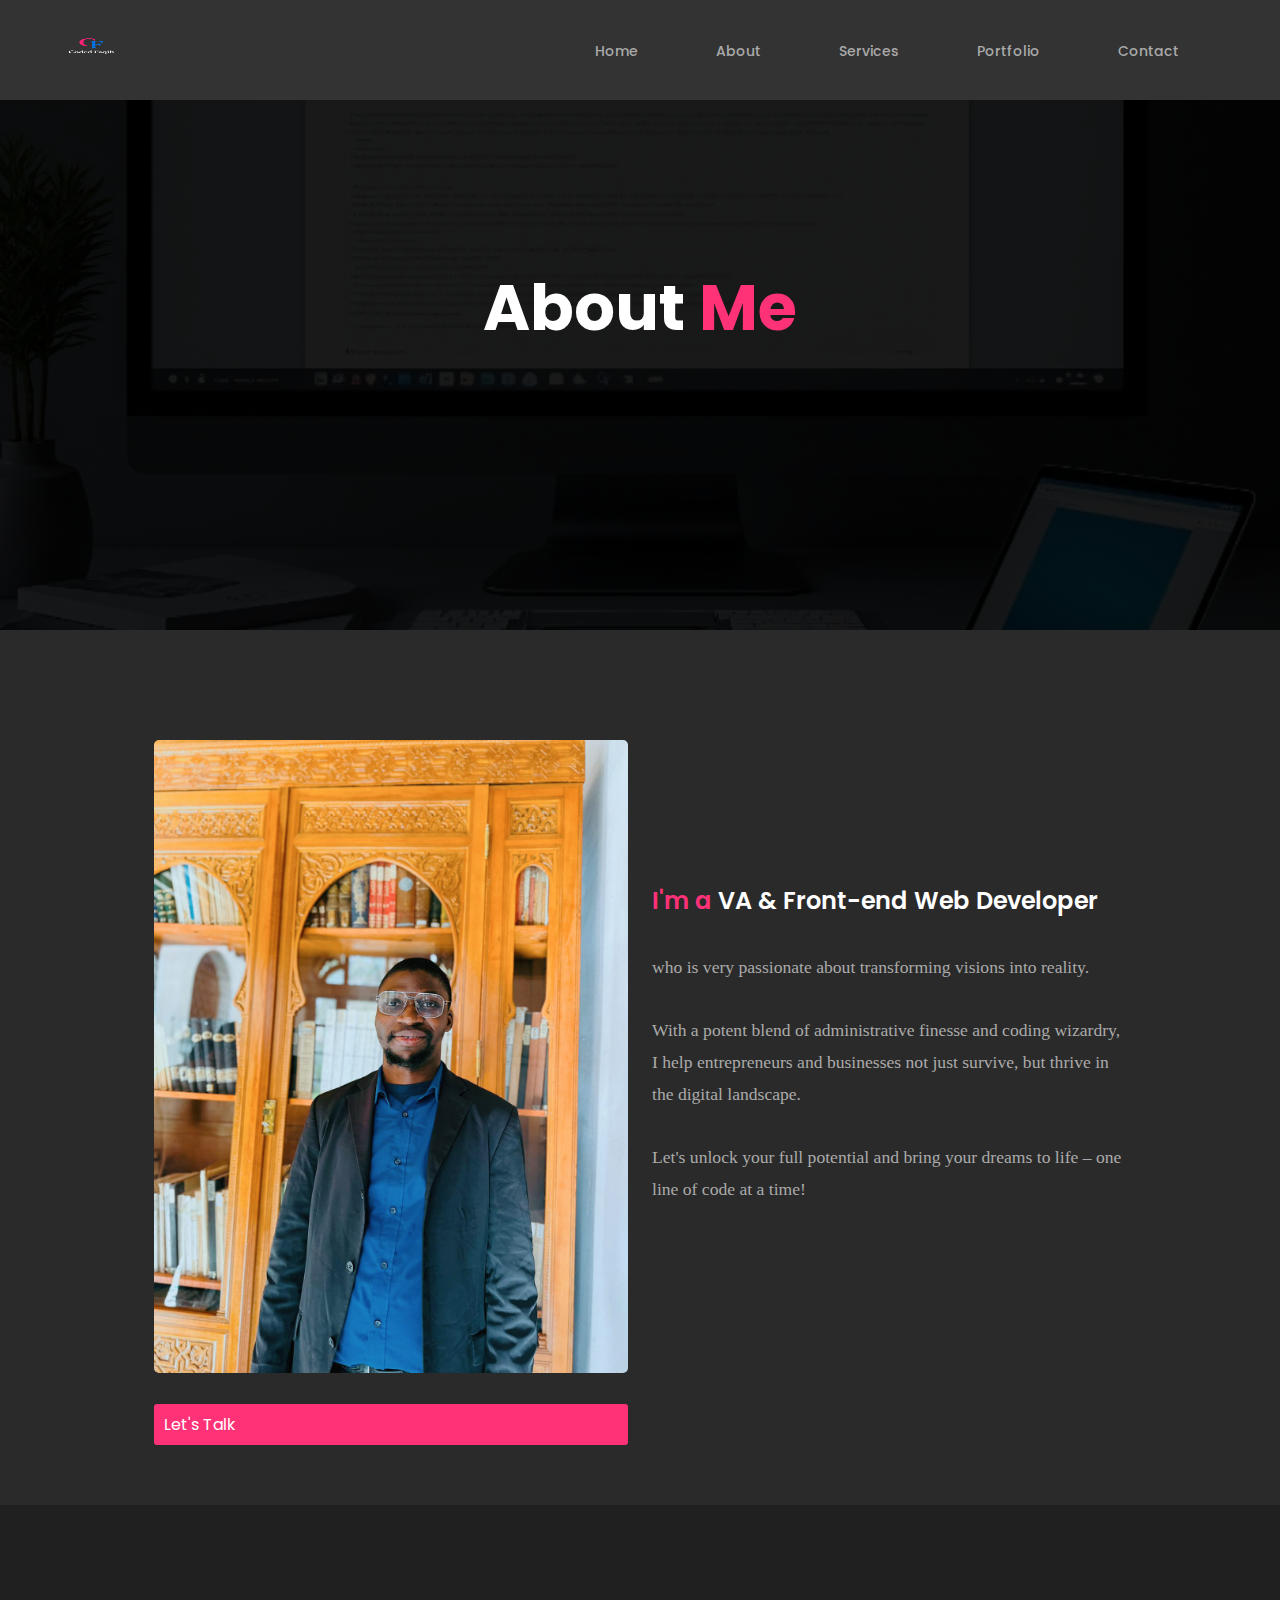
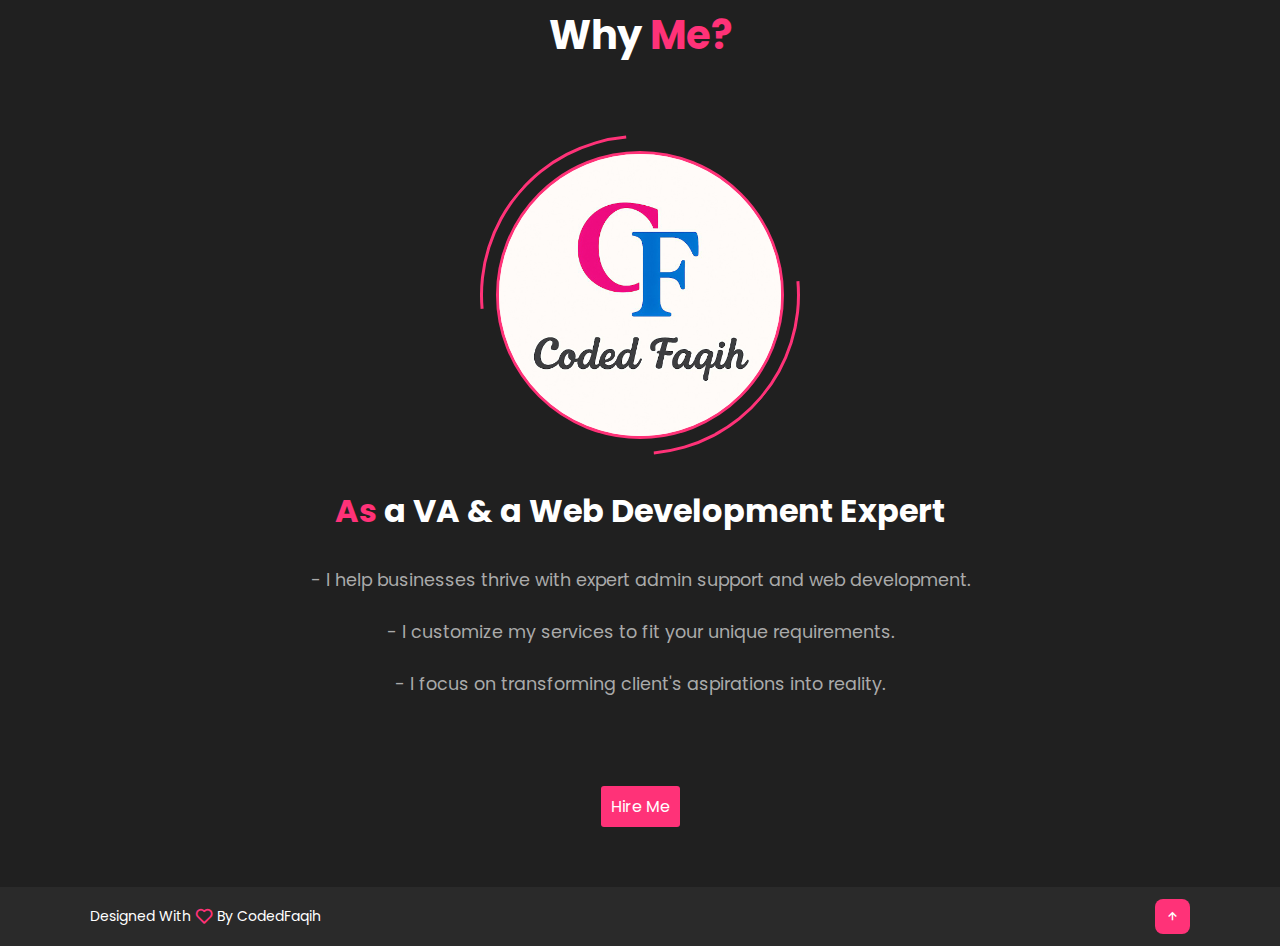
<file: about.html>
<!DOCTYPE html>
<html lang="en">
<head>
    <meta charset="UTF-8">
    <meta name="viewport" content="width=device-width, initial-scale=1">
    <title>My Portfolio</title>
  <link rel="stylesheet" href="style.css">  <link rel="stylesheet" href="https://unpkg.com/boxicons@latest/css/boxicons.min.css">  
</head>

<body>
   <!---------header----------->
   <header class="header">
     <a href="#"><img src="Cf96.png" alt="logo" ></a>
  <div class="navMenu" id="navMenu">
      <i class="bx bx-window-close" onclick="closeMenu()"></i>
  
   <ul>
    <li><a href="index.html">Home</a></li> 
    <li><a href="about.html">About</a></li> 
    <li><a href="services.html">Services</a></li>
    <li><a href="portfolio.html">Portfolio</a></li>
    <li><a href="contact.html">Contact</a></li>     
       </ul>      
    </div>
<i class="bx bx-menu" onclick="openMenu()"></i>
   </header>
    
    <!---------header----------->
    <section class="sub-header" id="sub-header">
    <h1>About <span>Me</span></h1>    
        
        
    </section>
    
    
    <!---------about section-----------> 
    <section class="about" id=about>
  <div class="about-img">
    <img src="ads.jpg" alt="about-img" width="240" height="45%" >
    </div>
    
    <div class="about-text">
     
     <h4><span>I'm a </span>VA & Front-end Web Developer</h4>
     <p>
  who is very passionate about transforming visions into reality.<br><br>
With a potent blend of administrative finesse and coding wizardry, I help entrepreneurs and businesses not just survive, but thrive in the digital landscape.<br><br>
Let's unlock your full potential and bring your dreams to life – one line of code at a time!     
  </p>    
    </div>
    <a href=" " class="btn">Let's Talk</a>   
  </div>      
    </section>
    
    <section class="others" id="others">
     <div class="sub-text-title">
      <h2>Why<span> Me?</span></h2>         
     </div>  
     <div class="others-img">
         <img src="Cfwhite.png" alt="">
         <span class="circle-spin"></span>
     </div>
     <div class="others-text">
  <h3><span>As </span>a VA & a Web Development Expert</h3>  
  <p>
   - I help businesses thrive with expert admin support and web development.<br><br>
   - I customize my services to fit your unique requirements.<br><br>
   - I focus on transforming client's aspirations into reality.
  </p><br>
        
     </div>
 <div>
    <a href=" " class="btn">Hire Me</a>   
 </div>   
        
    </section>
    
    
      
  <!-------Footer section -----------> 
  <footer class="footer">
   <div class="attribution">
<p>Designed With<i class="bx bx-heart"></i> By CodedFaqih</p>
  </div>
      
  <div class="move-up">
<a href="#sub-header"><i class='bx bx-up-arrow-alt'></i> </a>    
  </div>  
        
  </footer>
  
  <!-- JS for toggle menu -->
  <script>
      
      var navMenu = document.getElementById("navMenu");
      
      function openMenu() {
          navMenu.style.right = "0";
      }
      
function closeMenu() {
          navMenu.style.right = "-200px";
      }      
      
  </script>
</body>
</html>
</file>
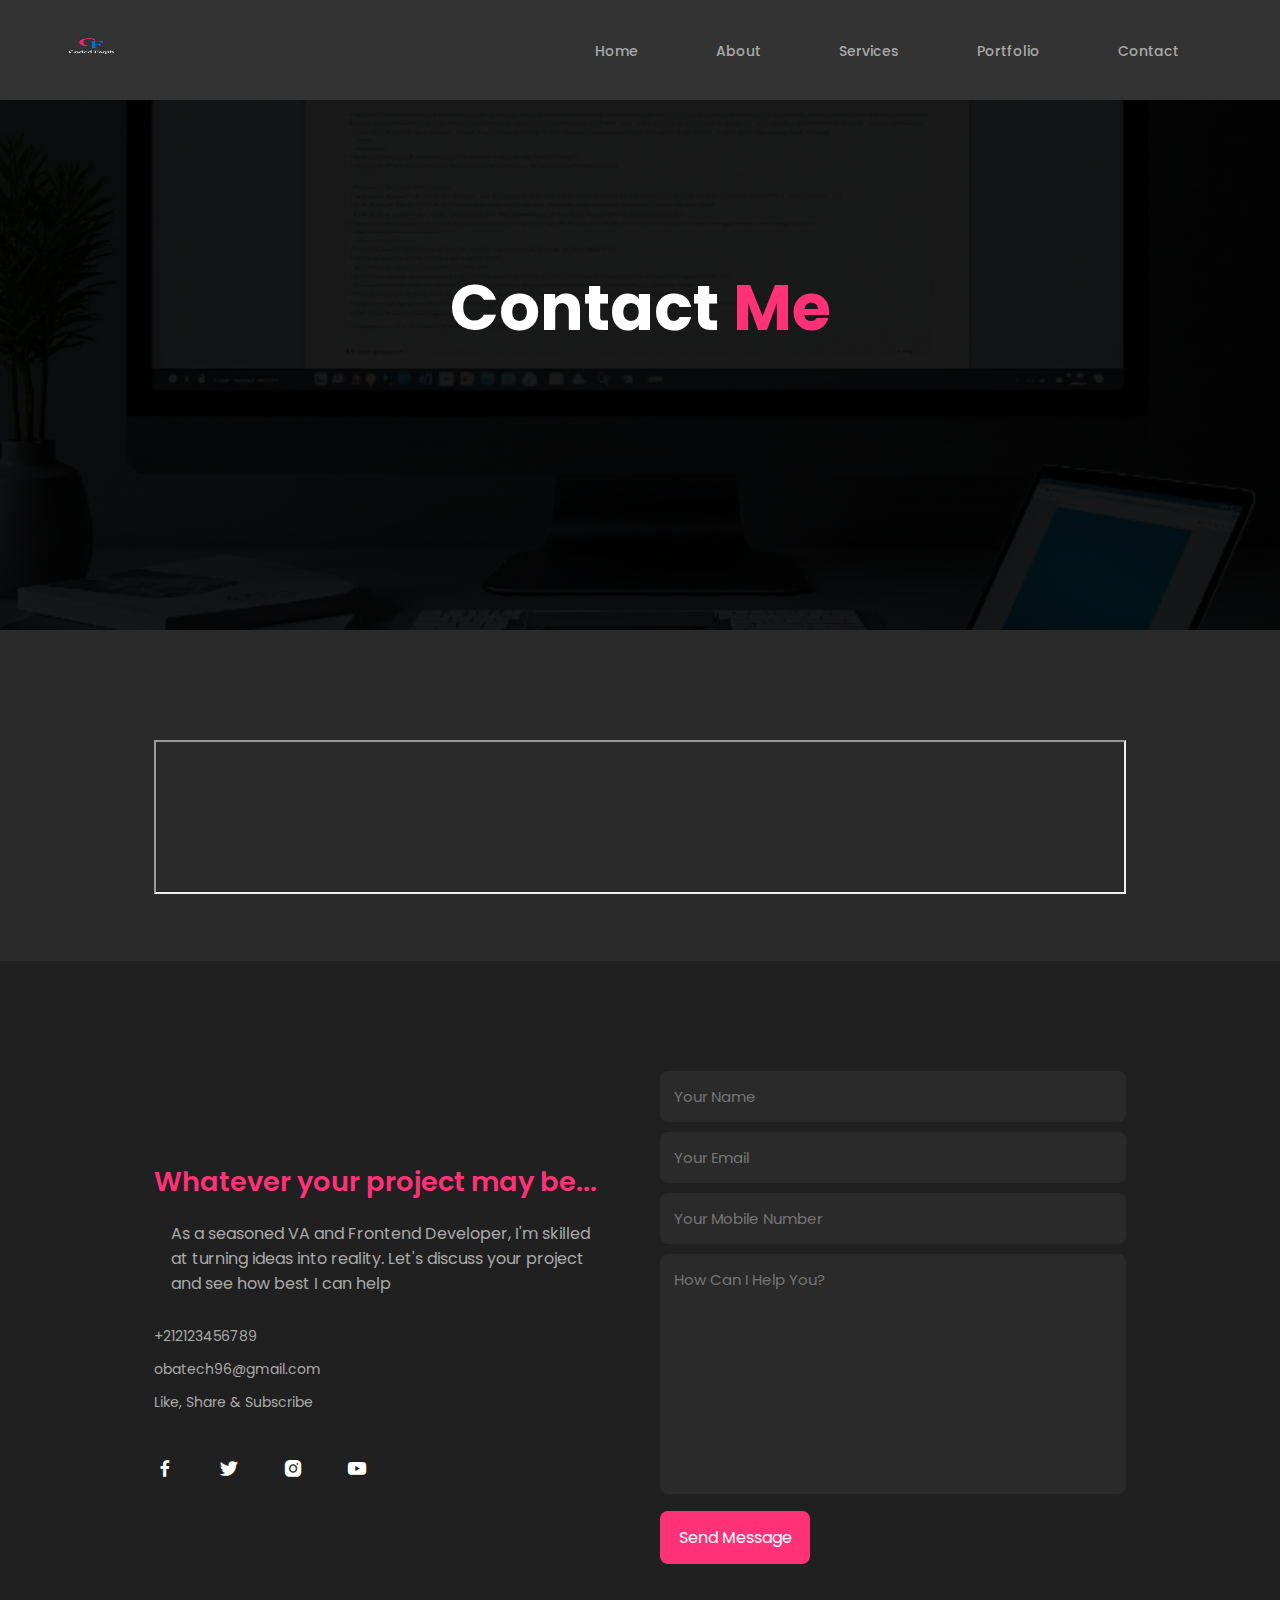
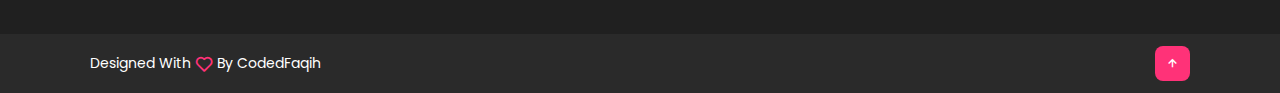
<file: contact.html>
<!DOCTYPE html>
<html lang="en">
<head>
    <meta charset="UTF-8">
    <meta name="viewport" content="width=device-width, initial-scale=1">
    <title>My Portfolio</title>
  <link rel="stylesheet" href="style.css">  <link rel="stylesheet" href="https://unpkg.com/boxicons@latest/css/boxicons.min.css">  
</head>

<body>
   <!---------header----------->
   <header class="header">
     <a href="#"><img src="Cf96.png" alt="logo" ></a>
  <div class="navMenu" id="navMenu">
      <i class="bx bx-window-close" onclick="closeMenu()"></i>
  
   <ul>
    <li><a href="index.html">Home</a></li> 
    <li><a href="about.html">About</a></li> 
    <li><a href="services.html">Services</a></li>
    <li><a href="portfolio.html">Portfolio</a></li>
    <li><a href="contact.html">Contact</a></li>     
       </ul>      
    </div>
<i class="bx bx-menu" onclick="openMenu()"></i>
   </header>
    
    <!---------sub-header----------->
    <section class="sub-header" id="sub-header">
    <h1>Contact<span> Me</span></h1>
        
        
    </section>
    
   <!-------contact section-----------> 
   
   <section class="map">
 <iframe src="https://www.google.com/maps/embed?pb=!1m18!1m12!1m3!1d3307.1081932740603!2d-4.965743524441136!3d34.01543367317089!2m3!1f0!2f0!3f0!3m2!1i1024!2i768!4f13.1!3m3!1m2!1s0xd9f8c8eec001edb%3A0xdc241d0a290c21b3!2sRiad%20Fez%20neighborhood!5e0!3m2!1sen!2sma!4v1754201416104!5m2!1sen!2sma"></iframe>
   </section>
   
   <section class="contact" id="contact">
   <div class="contact-text">
       
    
    <h4 class="dot">Whatever your project may be...</h4>
    <p>As a seasoned VA and Frontend Developer, I'm skilled at turning ideas into reality. Let's discuss your project and see how best I can help</p>   
   <div class="list">
    <li><a href="#">+212123456789</a></li>   
    <li><a href="#">obatech96@gmail.com</a></li>   
 <li><a href="#">Like, Share & Subscribe</a></li>     
   </div>  
   
  <div class="icons">
<a href="#"><i class='bx bxl-facebook'></i></a> 
 <a href="#"><i class='bx bxl-twitter'></i></a> 
  <a href="#"><i class='bx bxl-instagram-alt'></i></a> 
  <a href="#"><i class='bx bxl-youtube'></i></a>    
  </div> 
  
   </div>    
       
  <div class="contact-form">
   <form action="">
       
 <input type="name" placeholder="Your Name" required>
 <input type="email" placeholder="Your Email" required>
 <input type="number" placeholder="Your Mobile Number" required> 
<textarea name="" id="" cols="35" rows="10" placeholder="How Can I Help You?" required></textarea>
<input type="submit" value="Send Message" class="submit" >     
   </form>
  </div>        
  </section> 
    
    
      
  <!-------Footer section -----------> 
  <footer class="footer">
   <div class="attribution">
<p>Designed With<i class="bx bx-heart"></i> By CodedFaqih</p>
  </div>
      
  <div class="move-up">
<a href="#sub-header"><i class='bx bx-up-arrow-alt'></i> </a>    
  </div>  
        
  </footer>
  
  <!-- JS for toggle menu -->
  <script>
      
      var navMenu = document.getElementById("navMenu");
      
      function openMenu() {
          navMenu.style.right = "0";
      }
      
function closeMenu() {
          navMenu.style.right = "-200px";
      }      
      
  </script>
</body>
</html>
</file>
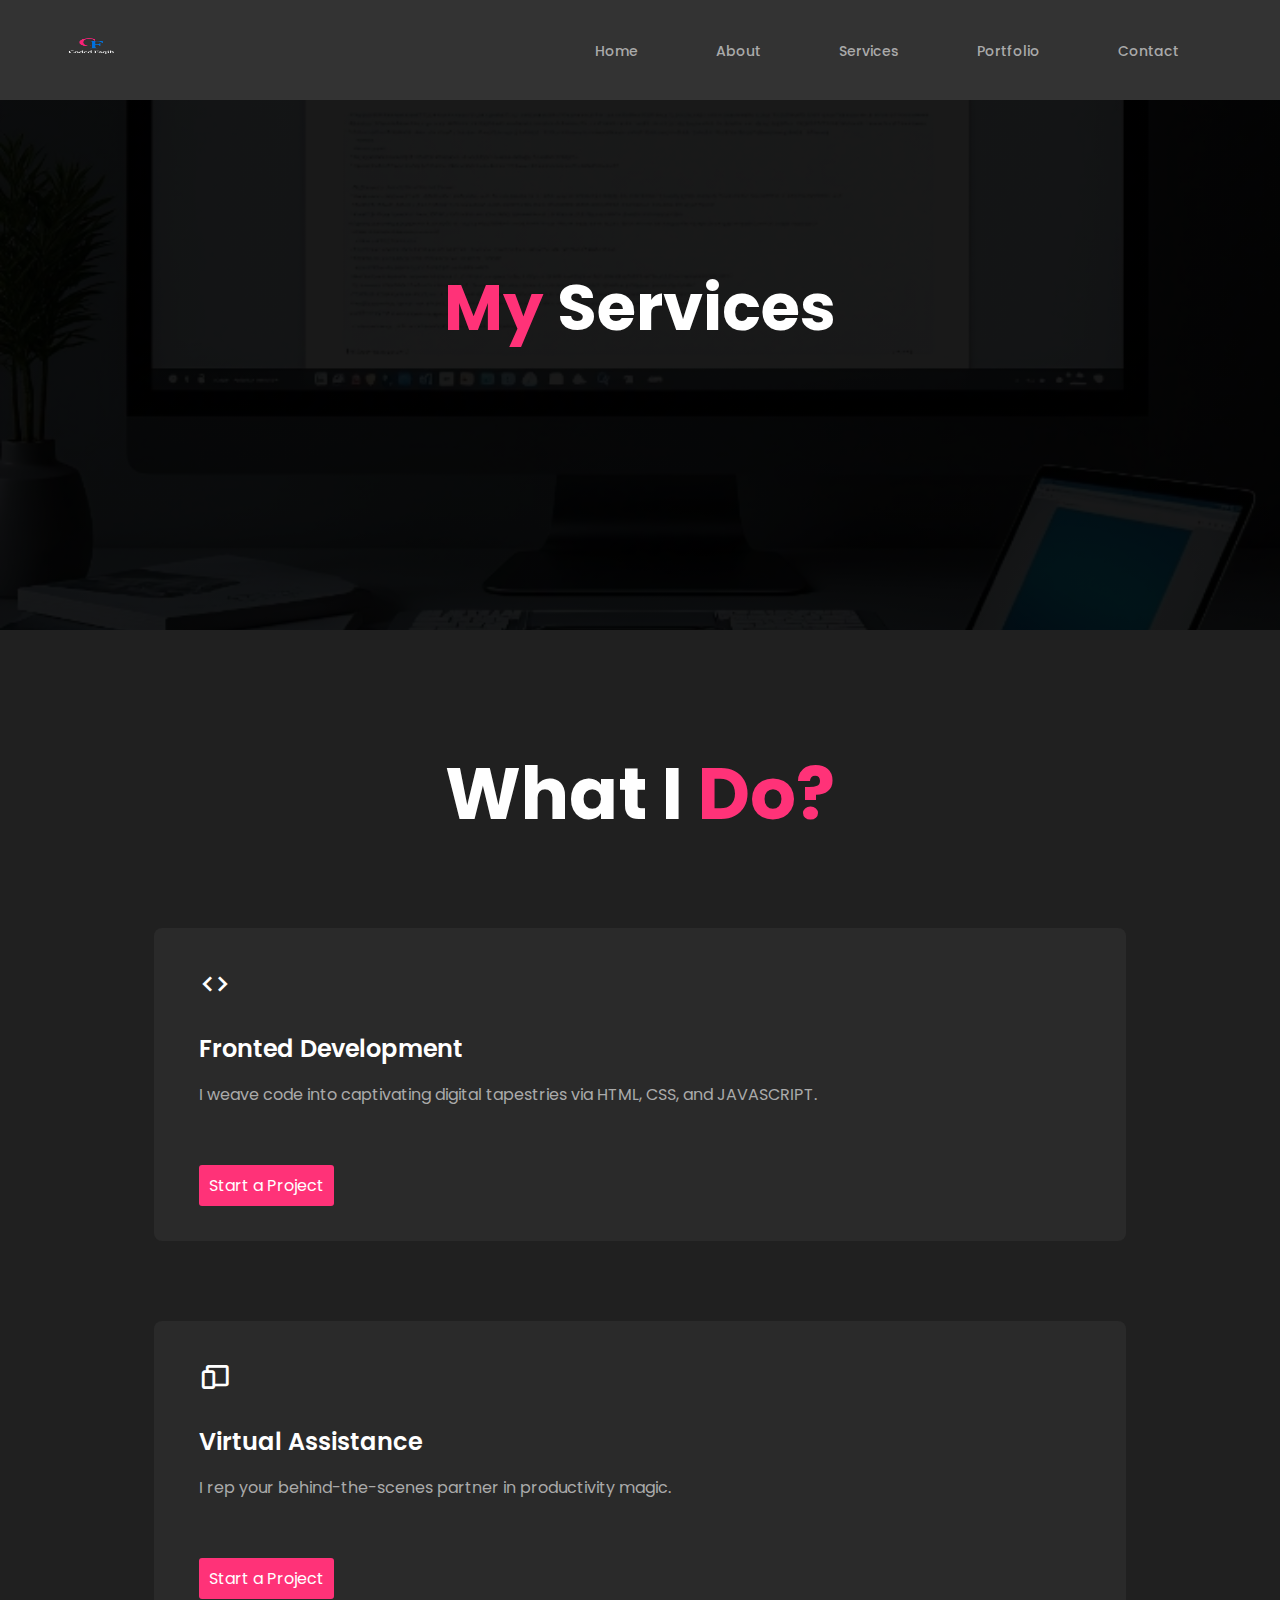
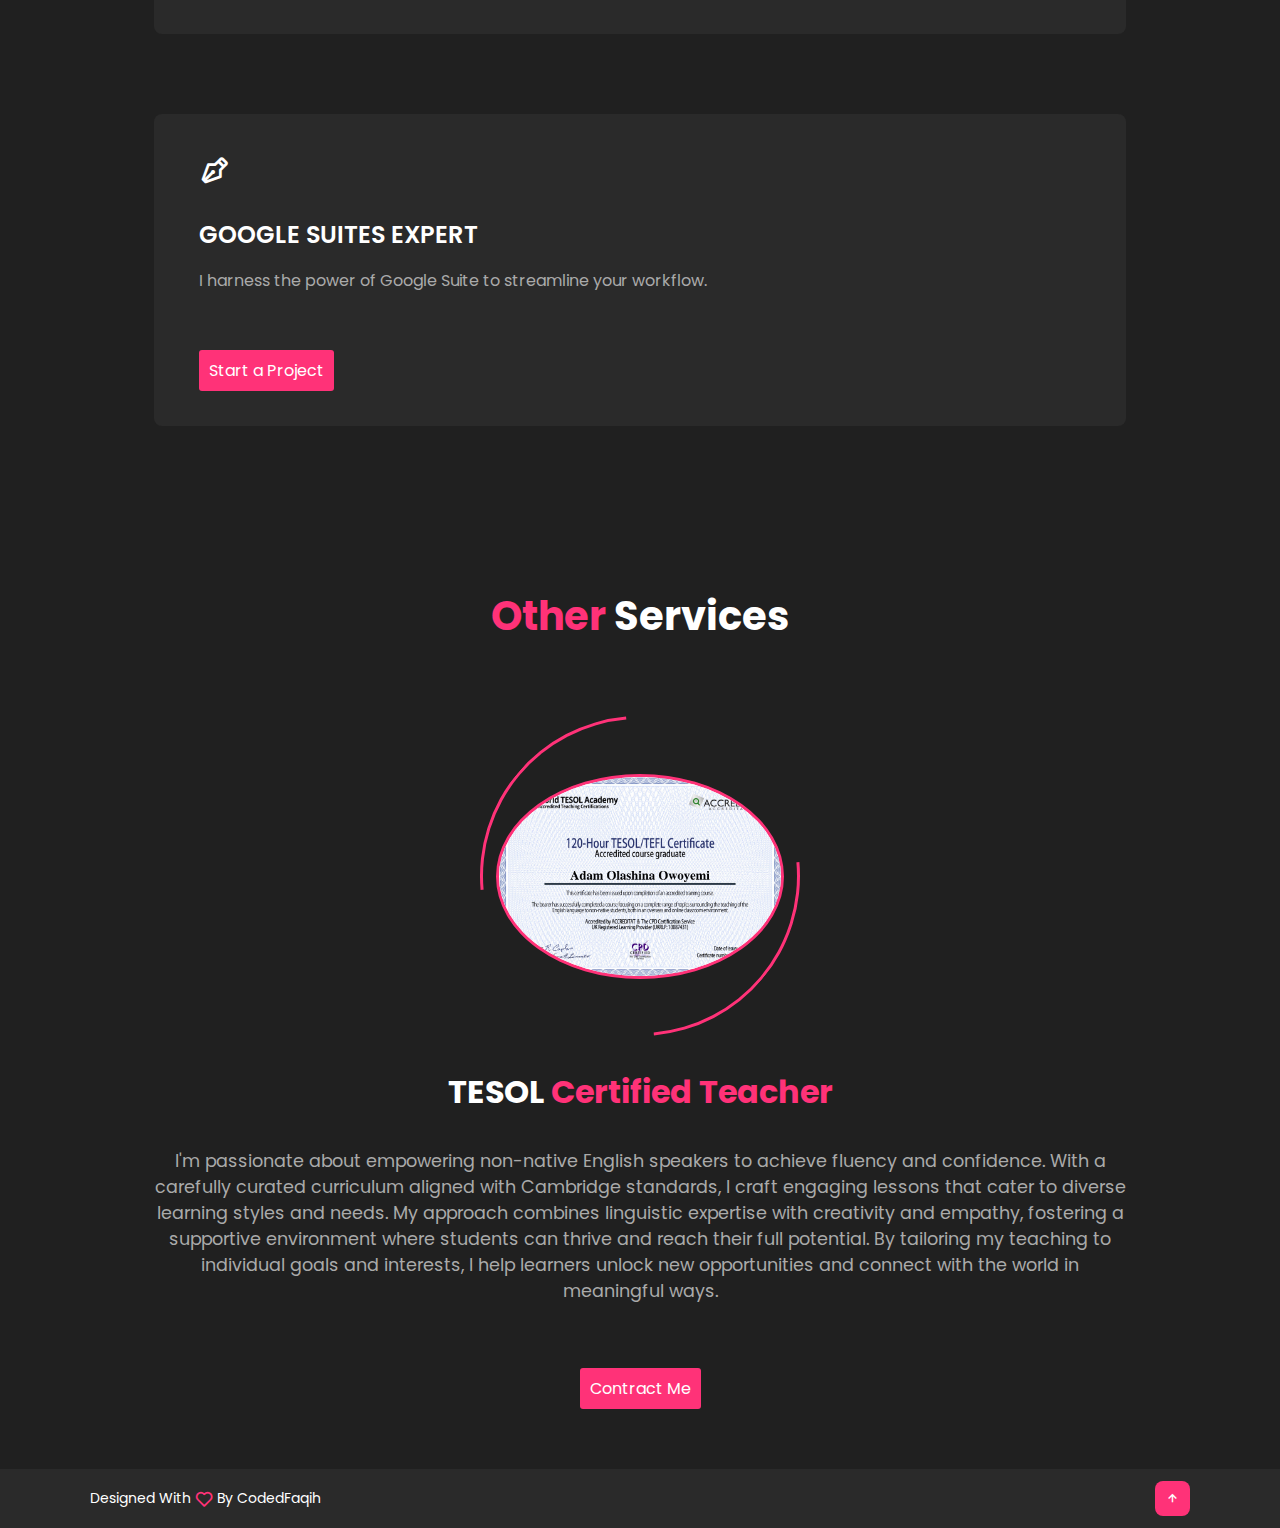
<file: services.html>
<!DOCTYPE html>
<html lang="en">
<head>
    <meta charset="UTF-8">
    <meta name="viewport" content="width=device-width, initial-scale=1.0">
    <title>My Portfolio</title>
  <link rel="stylesheet" href="style.css">  <link rel="stylesheet" href="https://unpkg.com/boxicons@latest/css/boxicons.min.css">  
</head>

<body>
   <!---------header----------->
   <header class="header">
     <a href="#"><img src="Cf96.png" alt="logo" ></a>
  <div class="navMenu" id="navMenu">
      <i class="bx bx-window-close" onclick="closeMenu()"></i>
  
   <ul>
    <li><a href="index.html">Home</a></li> 
    <li><a href="about.html">About</a></li> 
    <li><a href="services.html">Services</a></li>
    <li><a href="portfolio.html">Portfolio</a></li>
    <li><a href="contact.html">Contact</a></li>     
       </ul>      
    </div>
<i class="bx bx-menu" onclick="openMenu()"></i>
   </header>
    
  <!---------sub-header section---------->
    <section class="sub-header" id="sub-header">
    <h1><span>My</span> Services</h1>
         
    </section>
    
    <!---------services section----------->
    <section class="services" id="services">
    <div class="text-title">
   <h2>What I <span>Do?</span></h2>       
    </div>
    
    <div class="services-content">
     <div class="box">
     <div class="icons">
     <i class="bx bx-code"></i> 
    </div>  
    <h3>Fronted Development</h3>
    
   <p>I weave code into captivating digital tapestries via HTML, CSS, and JAVASCRIPT.</p> 
   <a href="#" class="btn">Start a Project</a>
  </div>  
        
        </div>
        
        <div class="services-content">
     <div class="box">
     <div class="icons">
     <i class="bx bx-devices"></i> 
    </div>  
    <h3>Virtual Assistance</h3>
    
   <p>I rep your behind-the-scenes partner in productivity magic.</p> 
   <a href="#" class="btn">Start a Project</a>
  </div>  
        
        </div>
        
       <div class="services-content">
     <div class="box">
     <div class="icons">
     <i class="bx bx-pen"></i> 
    </div>  
    <h3>GOOGLE SUITES EXPERT</h3>
    
   <p>I harness the power of Google Suite to streamline your workflow.</p> 
   <a href="#" class="btn">Start a Project</a>
  </div>      
        </div>
   </section>
   
   <section class="others" id="others">
     <div class="sub-text-title">
      <h2><span>Other</span> Services</h2>         
     </div>  
     <div class="others-img">
         <img src="teso.png" alt="">
         <span class="circle-spin"></span>
     </div>
     <div class="others-text">
  <h3>TESOL <span>Certified Teacher</span></h3>  
  <p>
      I'm passionate about empowering non-native English speakers to achieve fluency and confidence. With a carefully curated curriculum aligned with Cambridge standards, I craft engaging lessons that cater to diverse learning styles and needs. My approach combines linguistic expertise with creativity and empathy, fostering a supportive environment where students can thrive and reach their full potential. By tailoring my teaching to individual goals and interests, I help learners unlock new opportunities and connect with the world in meaningful ways.</p>
     </div>
 <div>
    <a href=" " class="btn">Contract Me</a>   
 </div>   
        
    </section> 
    
    
    
      
  <!-------Footer section -----------> 
  <footer class="footer">
   <div class="attribution">
<p>Designed With<i class="bx bx-heart"></i> By CodedFaqih</p>
  </div>
      
  <div class="move-up">
<a href="#sub-header"><i class='bx bx-up-arrow-alt'></i> </a>    
  </div>  
        
  </footer>
  
  <!-- JS for toggle menu -->
  <script>
      
      var navMenu = document.getElementById("navMenu");
      
      function openMenu() {
          navMenu.style.right = "0";
      }
      
function closeMenu() {
          navMenu.style.right = "-200px";
      }      
      
  </script>
</body>
</html>
</file>
<file: style.css>
@import url('https://fonts.googleapis.com/css2?family=Comforter&family=Poppins:ital,wght@0,100;0,200;0,300;0,400;0,500;0,600;0,700;0,800;0,900;1,100;1,200;1,300;1,400;1,500;1,600;1,700;1,800;1,900&family=Source+Sans+3:ital,wght@0,200..900;1,200..900&display=swap');

* {
    padding:0;
    margin:0;
    font-family: "Poppins", sans-serif;
    box-sizing:border-box;
    scroll-behavior:smooth;
    text-decoration:none;
    list-style: none;
}

:root {
    --bg-color-one:#2a2a2a;
    --bg-color-two:#202020;
    --bg-color-sides:#333333;
    --text-color-one:#fff;
    --text-color-two:#aaa;
    --main-color:#ff3278;
    --big-font:5rem;
    --h2-font:3rem;
    --p-font:1.1rem;
}

html, body {
    overflow-x:hidden;
}

body {
    background-color:var(--bg-color-one);
    color:var(--text-color-one);
}

.header {
    width:100%;
    height:100px;
    position:fixed;
    top:0;
    right:0;
    z-index:1000;
    display:flex;
    align-items:center;
    justify-content:space-between;
    background-color:var(--bg-color-sides);
    padding:2% 6%;
    transition: all .45s ease;
}

.header img {
    width:55px;
    height:25px;
}

.header .bx {
   display:none;
}

.navMenu {
    flex:1;
    text-align:right;
    
}

.navMenu ul li {
    display:inline-block;
    padding:8px 12px;
    margin:0 25px; 
    position:relative; 
    
}

.navMenu a {
    color:var(--text-color-two);
    font-size:14px;
    font-weight:500;
    transition:all .45s ease;
}

.navMenu a:hover, .navMenu a:active {
    color:var(--main-color);
}

section {
    padding:160px 15% 120px;
}

span {
    color:var(--main-color);
}

.home {
    position:relative;
    height:100vh;
    width:100%; 
    background-image:linear-gradient(rgba(0,0,0,0.7)), url("vinblack.jpg");
    background-position:center;
    background-size:cover;
    display:flex;
    align-items:center;
    justify-content:center;
}

.show {
    margin:100px 0 20px;
}

.first {
    display:inline-block;
    margin:15px;
    padding:0 15px;
    line-height:32px;
    font-size:20px;
    font-weight:500;
    border-radius:5px;
    background-color:var(--main-color);
    color:var(--text-color-one);  
}

.second {
    display:inline-block;
    font-size:20px;
    font-weight:500;
    color:var(--text-color-two);  
}

.home-content h1 {
 font-size:var(--big-font);
 font-weight:700;
 color:var(--text-color-one);
 line-height:1.1;
 margin:0 0 8px;   
}

.home-content h3 {
 color:var(--text-color-one);
 margin:0 0 35px;   
 font-size:3rem;
 font-weight:700;
 line-height:1.1; 
}

.home-content p {
 color:var(--text-color-two);
 font-size:var(--p-font);
 line-height:0.8; 
 margin-bottom:20px;   
}

.button {
    display:inline-block;
    align-items:center;
    justify-content:center;
}

.btn {
    display:inline-block;
    padding:8px 10px;
    background-color:var(--main-color);
    border-radius:3px;
    font-size:ease;
    font-weight:ease-in;
    color:white;
    letter-spacing:ease-out;
    transition:all .45s ease;
}

.btn:hover {
    transform:scale(0.6);
}

.about {
    display:grid;
    grid-template-columns:repeat(2,1fr);
    align-items:center;
    gap:1.5rem;
}

.about-img img{
    max:530px;
    width:100%;
    height:auto;
    border-radius:5px;
}

.about-text h2 {
    font-size:var(--h2-font);
    line-height:1;
}

.about-text h4 {
    font-size: 24px;
    font-weight:600;
    color:var(--text-color-one);
    line-height:1.7;
    margin:15px 0 30px;
}

.about-text p {
 font-size: var(--p-font);
font-family:'Times New Roman', Times, serif;
    color:var(--text-color-two);
    line-height:1.8;
    margin-bottom:3rem; 
}

.services {
    background-color:var(--bg-color-two);
}

.text-title h2 {
    text-align:center;
}

.text-title {
    font-size: var(--h2-font);
}

.services-content {
    display:grid;
    grid-template-column:repeat(auto-fit, minmax(250px, auto));
    gap:2.5rem;
    margin-top:5rem;
}

.services-content .box {
    background-color:var(--bg-color-one);
    padding:35px 45px;
    border-radius:8px;
    transition:all .45s ease;
}


.services-content .box:hover {
  transform:translateY(-8px);
}

.services-content .icons { 
  font-size:32px;
  margin-bottom:20px;
}

.services-content h3 {
  font-size:24px;
  font-weight:600;
  color:var(--text-color-one);
  margin-bottom:15px;
}

.services-content p {
  color:var(--text-color-two);
  font-size:1rem;
  line-height:1.8;
  margin-bottom:55px
}

.portfolio-content {
    display:grid;
    grid-template-column:repeat(auto-fit, minmax(350px, auto));
    align-items:center;
    gap:2.5rem;
    margin-top:5rem;
    overflow:clip;
}

.portfolio-content .row {
    position:relative;
    overflow:hidden;
    cursor:pointer;
}

.portfolio-content .row img {
    width:100%;
    display:block;
    border-radius:8px;
    border:16px solid var(--bg-color-two);
    transition:transform 0.5s;
}

.portfolio-content .row .cover {
    width:100%;
    height:0;
    position:absolute;
    left:0;
    bottom:0;
    overflow:hidden;
    display:flex;
    flex-direction:column;
    align-items:center;
    background-image:linear-gradient(rgba(0, 0, 0, 0.7), #ff3278);
    border-radius:8px;
    padding:0 40px;
    transition: height 0.5s;
}

.portfolio-content .row .cover h5{
    font-size:20px;
    font-weight:600;
    margin:15px 0;
}

.portfolio-content .row .cover p {
    text-align:center;
    color:var(--text-color-two);
    line-height:1.8;
}

.portfolio-content .row .cover i{
    width:60px;
    height:60px;
    font-size:20px;
    margin-top:20px;
    display:flex;
    align-items:center;
    justify-content:center;
    border-radius:50%;
    background-color:var(--text-color-one);
    color:var(--bg-color-one);
}

.portfolio-content .row:hover img {
    transform:scale(1.1);
}

.portfolio-content .row:hover .cover{
    height:100%;
}

.contact {
    background-color:var(--bg-color-two);
    display:grid;
    grid-template-columns:repeat(2, 1fr);
    align-items:center;
    gap:2.5rem;
}

.contact-text h2 {
    font-size:var(--h2-font);
    line-height:1;
}

.contact-text h4{
    color:var(--text-color-one);
    margin:18px 0;
    font-size:20px;
    font-weight:600;
}

.contact-text p{
    color:var(--text-color-two);
    margin:var(--p-font);
    line-weight:1.8;
    margin-bottom:30px; 
}

.contact-text .list{
    margin-bottom:2.8rem;
}

.contact-text .list li{
    margin-bottom:12px;
}

.contact-text .list Li a{
    display:block;
    color:var(--text-color-two);
    font-size:14px;
    transition:all .45s ease;
}

.contact-text .list Li a:hover {
    color:var(--text-color-one);
    transform:translateY(5px);
}

.contact-text .icons I {
    width:45px;
    height:45px;
    color:var(--text-color-one);
    font-size:22px;
    display:inline-block;
    align-items:center;
    justify-content:center;margin-right:15px;
    transition:all .45s ease;
}

.contact-text .icons i:hover {
    color:var(--main-color);
}

.contact-form form input, .contact-form form textarea {
    width:100%;
    padding:14px;
    background-color:var(--bg-color-one);
    color:var(--text-color-one);
    border:none;
    outline:none;
    font-size:15px;
    border-radius:8px;
    margin-bottom:10px;
}

.contact-form form textarea {
    resize:none;
    height:240px;
}

.contact-form form .submit{
    width:150px;
    display:inline-block;
    font-size:16px;
    background-color:var(--main-color);
    color:var(--text-color-one);
    transition:all .45s ease;
}

.contact-form form .submit:hover {
   transform:scale(1.1);
   cursor:pointer;
}

.footer {
    padding:20px 15%;
    display:flex;
    align-items:center;
    flex-wrap:wrap;
    justify-content:space-between;
    gap:2rem;
    background-color:bar(--bg-color-sides);
}

.footer .attribution p{
    color:vwr(--text-color-two);
    font-size:14px;
    display:flex;
    align-items:center;
}

.footer .attribution i {
    color:var(--main-color);
    font-size:20px;
    margin:0 3px;
}

.footer .move-up i {
    padding:10px;
    border-radius:8px;
    font-size:15px;
    color:var(--text-color-one);
    background-color:var(--main-color);
}

@media (max-width:1480px) {
   .header {
       padding:12px 5%;
       transition:.1s;
   }
   
   section {
       padding:110px 12% 60px;
   }
   
  .footer {
       padding:12px 7%;
   }
}

@media (max-width:1100px) {
    :root {
    --big-font:4rem;
    --h2-font:2.5rem;
    --p-font:1rem;   
    }
    
   .home {
       height:87vh;
   }
   
   .home-content h3{    
       font-size:2.3rem;
   }
}

@media (max-width:920px) {
   .about,.contact {
       grid-template-columns:1fr;
   }

.about-img img {
    width:100%;
    height:auto;
    max-width:100%;
}
}

@media (max-width:700px) {
   .header .bx{
       display:block;
       color:var(--text-color-one);
       margin:10px;
       font-size:30px;
       cursor: pointer;
   }

.navMenu {
    position:fixed;
    background-color:var(--bg-color-sides);
    height:100%;
    width:200px;
    top:0;
    right:-200px;
    transition:all .45s ease;
    text-align:center;
}

.navMenu ul {
    padding:30px;   
}

.navMenu ul li {
    display:block;
}

.navMenu a {
    display:block;
    margin:17px;
    font-size:20px;
    transition: all .45s ease;
    color:var(--text-color-one);
}
}

@media (max-width:480px) {
   .home h1{
       font-size:30px;
   }
   
      .home h3{
       font-size:20px;
   }
   
  .portfolio-content {
    grid-template-column:repeat(auto-fit, minmax(250px, auto));     
  }
  
 .portfolio-content .row .cover p{
     font-size:13.5px;
     line-height:1.5;
 }
 
  .portfolio-content .row .cover h5{
     font-size:15px;
     line-height:10px 0;
 }
}

/************* webpages ***************/
.sub-header {
    height:70vh;
    width:100%;
    background-image:linear-gradient(rgba(0, 0, 0, 0.9), rgba(0, 0, 0, 0.9)), url(design-studio.jpg);
   background-position:center;
   background-size:cover;
   text-align:center;
}

.sub-header h1{
    margin-top:150px;
    font-size:4rem;
}

#others {
    background-color:var(--bg-color-two);
}

#others {
    display:flex;
    flex-direction:column;
    align-items:center;
    justify-content:center;
    gap:2rem;
}

.sub-text-title {
    text-align:center;
}

.sub-text-title h2{
    font-size:2.5rem;
    line-height:1;
}

.others-img {
    position:relative;
    width:20rem;
    height:20rem;
    margin-top:3rem;
    border-radius:50%;
    display:flex;
    align-items:center;
    justify-content:center; 
}

.others-img img{
    width:90%;
    border-radius:50%;
    border:.2rem solid var(--main-color);
    background-color:var(--text-color-one);
} 

.others-img .circle-spin{
    position:absolute;
    top:50%;
    left:50%;
    transform:translate(-50%, -50%) rotate(40deg);
    width:100%;
    height:100%;
    border-radius:50%;
    border-top:.2rem solid transparent;
    border-bottom:.2rem solid transparent;
    border-left:.2rem solid var(--main-color);
    border-right:.2rem solid var(--main-color);  
}

.others-text {
    text-align:center;
}

.others-text h3{
    font-size:2rem;
}

.others-text p{
    font-size:var(--p-font);
    margin:2rem 0;
    color:var(--text-color-two);
}

.map{
    margin:auto;
}

.map iframe{
    width:100%;
}

.contact-text .dot{
    font-size:1.7rem;
    color:var(--main-color);
}
</file>
